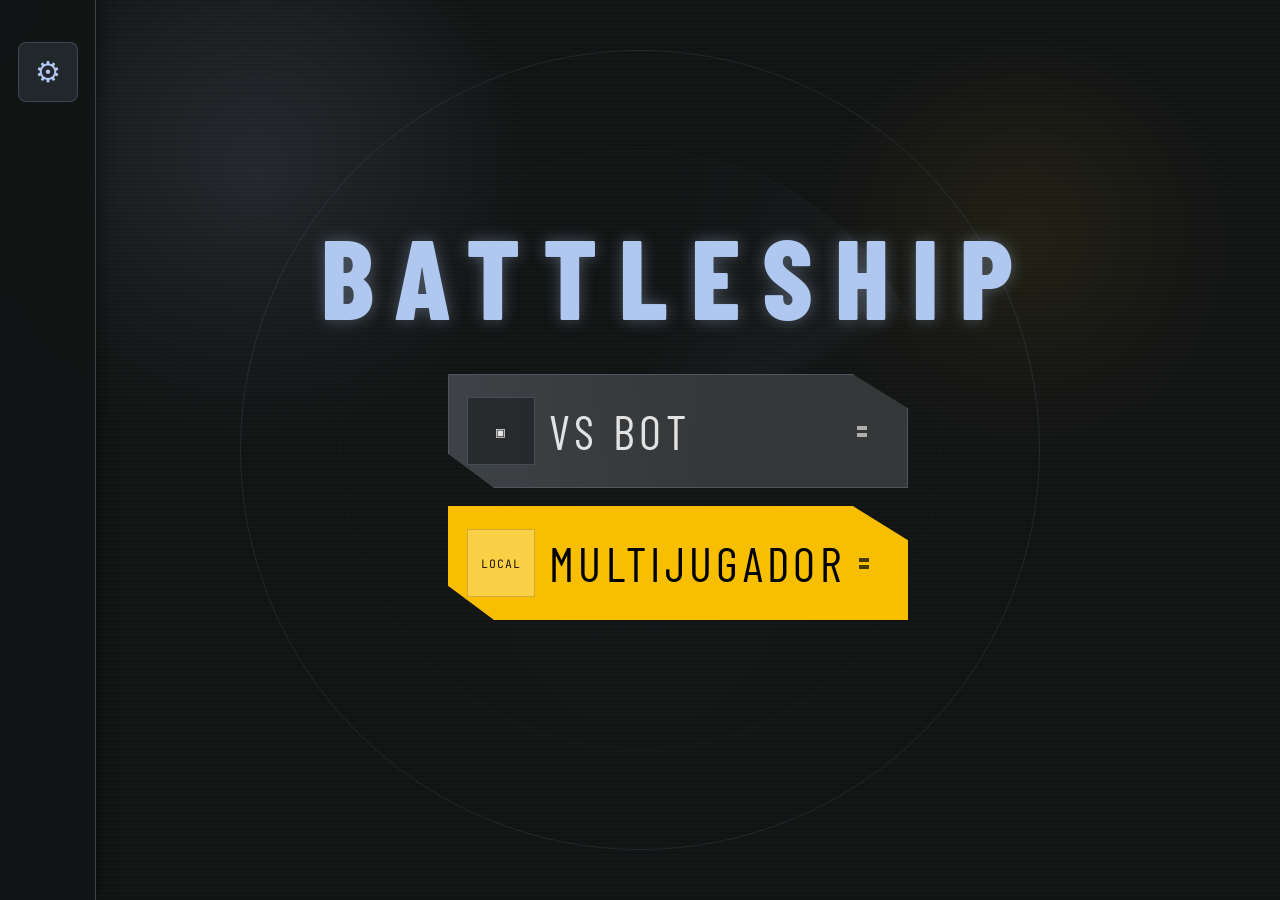
<file: Batalla Naval/index.html>
<!DOCTYPE html>
<html lang="es">
    <head>
        <meta charset="UTF-8">
        <meta name="viewport" content="width=device-width, initial-scale=1.0">
        <link rel="preconnect" href="https://fonts.googleapis.com">
        <link rel="preconnect" href="https://fonts.gstatic.com" crossorigin>
        <link href="https://fonts.googleapis.com/css2?family=Barlow+Condensed:wght@600;700;800&family=Hanken+Grotesk:wght@400;600&family=JetBrains+Mono:wght@400;500&display=swap" rel="stylesheet">
        <link rel="stylesheet" href="battle.css" type="text/css" />
        <title>Battleship</title>
    </head>
    <body>
        <main class="app-shell">
            <div class="menu-backdrop" aria-hidden="true">
                <div class="menu-backdrop__image"></div>
                <div class="menu-backdrop__overlay"></div>
                <div class="menu-backdrop__scanlines"></div>
                <div class="menu-backdrop__radar menu-backdrop__radar--outer"></div>
                <div class="menu-backdrop__radar menu-backdrop__radar--inner"></div>
            </div>

            <nav class="sidenav" aria-label="Navegación principal">
                <div class="sidenav__footer">
                    <button id="sidenavSettingsButton" class="sidenav__settings-button" type="button" aria-label="Ajustes" title="Ajustes">
                        ⚙
                    </button>
                </div>
            </nav>

            <section id="menuScreen" class="screen">
                <div class="menu-shell">
                    <div class="menu-shell__title">
                        <h1>BATTLESHIP</h1>
                    </div>

                    <div id="modeSelectionPanel" class="menu-shell__stack">
                        <button class="menu-action menu-action--bot tactical-button active" type="button" data-mode="bot">
                            <span class="menu-action__badge"><span class="menu-action__icon">▣</span></span>
                            <span class="menu-action__text">VS BOT</span>
                            <span class="menu-action__meta"></span>
                        </button>

                        <button class="menu-action menu-action--multi tactical-button" type="button" data-mode="multiplayer">
                            <span class="menu-action__badge menu-action__badge--local">LOCAL</span>
                            <span class="menu-action__text">MULTIJUGADOR</span>
                            <span class="menu-action__meta"></span>
                        </button>
                    </div>

                    <section id="menuDetailsPanel" class="menu-panel glass-panel hidden">
                        <div class="menu-panel__section">
                            <button id="backToModeButton" class="menu-panel__back" type="button" aria-label="Volver" title="Volver al menú">
                                <span class="menu-panel__back-icon">←</span>
                            </button>
                        </div>

                        <div id="difficultyGroup" class="menu-panel__section">
                            <span class="menu-panel__label">DIFICULTAD DE LA MÁQUINA</span>
                            <div class="button-grid button-grid--tight">
                                <button class="choice-button" type="button" data-difficulty="easy">Fácil</button>
                                <button class="choice-button active" type="button" data-difficulty="normal">Normal</button>
                                <button class="choice-button" type="button" data-difficulty="hard">Difícil</button>
                            </div>
                        </div>

                        <div class="menu-panel__section menu-panel__section--actions">
                            <button id="menuStartButton" class="primary-button tactical-button" type="button">INICIAR OPERACIÓN</button>
                        </div>
                    </section>
                </div>
            </section>

            <section id="settingsPanel" class="overlay hidden" aria-hidden="true">
                <div class="overlay-card">
                    <h2>Configuraciones</h2>
                    <p>Panel reservado para ajustes futuros del juego.</p>
                    <div class="menu-actions">
                        <button id="closeSettingsButton" class="primary-button" type="button">Cerrar</button>
                    </div>
                </div>
            </section>

            <section id="gameScreen" class="screen hidden">
                <header class="game-header battle-header">
                    <div class="battle-header__title">
                        <p id="gameModeLabel" class="eyebrow"></p>
                        <h2 id="turnLabel">Preparación</h2>
                        <p id="statusText">Coloca tus naves para comenzar.</p>
                    </div>
                    <button id="backToMenuButton" class="secondary-button secondary-button--danger" type="button">ABANDON MISSION</button>
                </header>

                <div class="board-layout">
                    <article class="board-card board-card--player">
                        <div class="board-card__header">
                            <div>
                                <h3 id="playerBoardLabel">Tu tablero</h3>
                            </div>
                            <span class="status-pill status-pill--active">TACTICAL RADAR</span>
                        </div>
                        <div id="board"></div>
                    </article>

                    <article id="attackCard" class="board-card board-card--enemy hidden">
                        <div class="board-card__header">
                            <div>
                                <h3 id="opponentBoardLabel">Tablero rival</h3>
                            </div>
                            <span class="status-pill status-pill--accent">TARGET LOCK</span>
                        </div>
                        <div id="boardAttack"></div>
                    </article>
                </div>


                <!-- powered mode removed -->

                <section id="setupPanel" class="setup-panel">
                    <div class="ships-panel">
                        <div class="setup-panel__header">
                            <h3>Fleet deployment</h3>
                            <span id="setupFleetStatus" class="status-pill">1 / 5</span>
                        </div>
                        <div id="ships" class="ships"></div>
                    </div>

                    <div class="orientation-panel">
                        <h3>Rotate ship</h3>
                        <div id="orientationControls" class="button-grid">
                            <button class="choice-button active" type="button" data-orientation="horizontal">Horizontal</button>
                            <button class="choice-button" type="button" data-orientation="vertical">Vertical</button>
                        </div>
                    </div>

                    <div class="setup-actions">
                        <button id="setupActionButton" class="primary-button" type="button">CONFIRM DEPLOYMENT</button>
                    </div>
                </section>
            </section>
        </main>

        <script type="text/javascript" src="battle.js"></script>
    </body>
</html>
</file>
<file: Batalla Naval/battle.css>
:root {
    --surface: #121414;
    --surface-dim: #0c0f0f;
    --surface-container-low: #1a1c1c;
    --surface-container: #1e2020;
    --surface-container-high: #282a2b;
    --surface-container-highest: #333535;
    --on-surface: #e2e2e2;
    --on-surface-variant: #c4c6cf;
    --outline: #8e9198;
    --outline-variant: #44474e;
    --primary: #b0c8f0;
    --primary-container: #001d3d;
    --on-primary: #183152;
    --tertiary: #f8be00;
    --on-tertiary: #3f2e00;
    --shadow: 0 24px 80px rgba(0, 0, 0, 0.42);
    --glass: rgba(18, 20, 20, 0.4);
}

* {
    box-sizing: border-box;
}

html, body {
    min-height: 100%;
}

body {
    margin: 0;
    min-height: 100vh;
    overflow-x: hidden;
    color: var(--on-surface);
    font-family: "Hanken Grotesk", "Segoe UI", sans-serif;
    background: var(--surface);
}

body::before {
    content: "";
    position: fixed;
    inset: 0;
    pointer-events: none;
    z-index: 0;
    background:
        radial-gradient(circle at center, rgba(176, 200, 240, 0.08) 0%, rgba(18, 20, 20, 0) 42%),
        linear-gradient(180deg, rgba(18, 20, 20, 0.15), rgba(18, 20, 20, 0.82));
}

button {
    font: inherit;
    cursor: pointer;
}

button:disabled {
    cursor: not-allowed;
}

.hidden {
    display: none !important;
}

.app-shell {
    position: relative;
    min-height: 100vh;
    padding-top: 24px;
    padding-left: 96px;
    padding-right: 32px;
    padding-bottom: 28px;
    z-index: 1;
}

.menu-backdrop {
    position: fixed;
    inset: 0;
    z-index: 0;
    overflow: hidden;
    background: #121414;
}

.menu-backdrop__image {
    position: absolute;
    inset: 0;
    background:
        radial-gradient(circle at 20% 20%, rgba(176, 200, 240, 0.18), transparent 22%),
        radial-gradient(circle at 80% 28%, rgba(248, 190, 0, 0.12), transparent 18%),
        radial-gradient(circle at 50% 70%, rgba(176, 200, 240, 0.08), transparent 28%),
        linear-gradient(180deg, rgba(18, 20, 20, 0.2), rgba(18, 20, 20, 0.92));
    opacity: 1;
}

.menu-backdrop__overlay {
    position: absolute;
    inset: 0;
    background: linear-gradient(180deg, rgba(18, 20, 20, 0.18) 0%, rgba(18, 20, 20, 0.82) 60%, rgba(18, 20, 20, 0.96) 100%);
}

.menu-backdrop__scanlines {
    position: absolute;
    inset: 0;
    opacity: 0.28;
    background-image: linear-gradient(to bottom, transparent 50%, rgba(176, 200, 240, 0.05) 50%);
    background-size: 100% 4px;
}

.menu-backdrop__radar {
    position: absolute;
    top: 50%;
    left: 50%;
    border-radius: 50%;
    transform: translate(-50%, -50%);
    pointer-events: none;
}

.menu-backdrop__radar--outer {
    width: min(74vw, 800px);
    height: min(74vw, 800px);
    border: 1px solid rgba(176, 200, 240, 0.10);
}

.menu-backdrop__radar--inner {
    width: min(56vw, 600px);
    height: min(56vw, 600px);
    border: 1px solid rgba(176, 200, 240, 0.05);
    background: conic-gradient(from 0deg, transparent 0deg, rgba(176, 200, 240, 0.08) 60deg, transparent 65deg);
    animation: radar-spin 8s linear infinite;
    opacity: 0.45;
}

@keyframes radar-spin {
    from { transform: translate(-50%, -50%) rotate(0deg); }
    to { transform: translate(-50%, -50%) rotate(360deg); }
}

.sidenav {
    position: fixed;
    left: 0;
    top: 0;
    bottom: 0;
    z-index: 25;
    width: 96px;
    padding-top: 24px;
    padding-bottom: 20px;
    display: flex;
    flex-direction: column;
    justify-content: space-between;
    background: rgba(18, 20, 20, 0.9);
    border-right: 1px solid rgba(68, 71, 78, 0.9);
    box-shadow: 4px 0 15px rgba(0, 0, 0, 0.35);
    backdrop-filter: blur(14px);
}

.sidenav__sector {
    padding: 32px 10px 16px;
    text-align: center;
    min-height: 160px;
    color: var(--on-surface);
    word-break: break-word;
}

.sidenav__eyebrow {
    display: block;
    margin-bottom: 10px;
    font-family: "JetBrains Mono", monospace;
    font-size: 0.68rem;
    line-height: 1;
    color: var(--tertiary);
    letter-spacing: 0.12em;
    text-transform: uppercase;
}

.sidenav__sector strong {
    display: block;
    font-family: "Barlow Condensed", sans-serif;
    font-size: 1.1rem;
    font-weight: 600;
    line-height: 1.1;
    letter-spacing: 0.03em;
}

.sidenav__links {
    display: flex;
    flex-direction: column;
}

.sidenav__link {
    position: relative;
    min-height: 90px;
    display: flex;
    align-items: center;
    justify-content: center;
    gap: 8px;
    padding: 10px 8px;
    border: 0;
    color: var(--on-surface-variant);
    background: transparent;
    border-right: 4px solid transparent;
    transition: background 0.2s ease, color 0.2s ease, transform 0.2s ease, border-color 0.2s ease;
    font-family: "JetBrains Mono", monospace;
    font-size: 0.9rem;
    text-transform: none;
}

.sidenav__link:hover {
    background: rgba(176, 200, 240, 0.08);
    color: var(--on-surface);
    transform: translateX(2px);
}

.sidenav__link.is-active {
    color: var(--tertiary);
    background: rgba(248, 190, 0, 0.18);
    border-right-color: var(--tertiary);
}

.sidenav__footer {
    padding: 18px 8px 20px;
    display: flex;
    flex-direction: column;
    align-items: center;
    justify-content: center;
}

.sidenav__settings-button {
    width: 60px;
    height: 60px;
    display: flex;
    align-items: center;
    justify-content: center;
    font-size: 1.8rem;
    padding: 0;
    background: rgba(176, 200, 240, 0.1);
    border: 1px solid rgba(176, 200, 240, 0.2);
    color: var(--primary);
    cursor: pointer;
    border-radius: 8px;
    transition: all 0.2s ease;
}

.sidenav__settings-button:hover {
    background: rgba(176, 200, 240, 0.2);
    border-color: rgba(176, 200, 240, 0.4);
    transform: scale(1.05);
}

.deploy-button {
    width: 100%;
    min-height: 72px;
    padding: 14px 10px;
    font-family: "JetBrains Mono", monospace;
    font-weight: 700;
    letter-spacing: 0.12em;
    text-transform: uppercase;
    color: var(--on-tertiary);
    background: var(--tertiary);
    border: 0;
    clip-path: polygon(0 0, 90% 0, 100% 30%, 100% 100%, 10% 100%, 0 70%);
    box-shadow: 0 18px 24px rgba(248, 190, 0, 0.12);
}

.screen {
    position: relative;
    z-index: 5;
    min-height: calc(100vh - 114px);
    display: flex;
    align-items: center;
    justify-content: center;
}

.menu-shell {
    width: min(100%, 980px);
    margin-left: 12px;
    padding: 18px 24px 24px;
    display: flex;
    flex-direction: column;
    align-items: center;
    gap: 32px;
}

.menu-shell__title {
    text-align: center;
}

.menu-shell__title h1 {
    margin: 0;
    font-family: "Barlow Condensed", sans-serif;
    font-size: clamp(4rem, 10vw, 7rem);
    font-weight: 800;
    letter-spacing: 0.2em;
    text-transform: uppercase;
    color: var(--primary);
    text-shadow: 0 0 16px rgba(176, 200, 240, 0.35);
}

.menu-shell__subtitle {
    display: flex;
    align-items: center;
    gap: 18px;
    margin-top: -8px;
    color: var(--tertiary);
    font-family: "JetBrains Mono", monospace;
    font-size: 0.72rem;
    letter-spacing: 0.45em;
    text-transform: uppercase;
}

.menu-shell__subtitle span {
    width: 96px;
    height: 1px;
    background: linear-gradient(90deg, transparent, rgba(176, 200, 240, 0.8));
}

.menu-shell__subtitle span:last-child {
    background: linear-gradient(270deg, transparent, rgba(176, 200, 240, 0.8));
}

.menu-shell__stack {
    width: min(100%, 460px);
    display: flex;
    flex-direction: column;
    gap: 18px;
}

.menu-action {
    position: relative;
    min-height: 114px;
    display: grid;
    grid-template-columns: 68px auto 1fr auto;
    align-items: center;
    gap: 14px;
    padding: 18px 26px 18px 18px;
    border: 1px solid rgba(176, 200, 240, 0.22);
    background: rgba(28, 30, 30, 0.88);
    color: var(--on-surface);
    clip-path: polygon(0 0, 88% 0, 100% 30%, 100% 100%, 10% 100%, 0 70%);
    text-align: left;
    overflow: hidden;
    box-shadow: 0 14px 32px rgba(0, 0, 0, 0.22);
}

.menu-action::before {
    content: "";
    position: absolute;
    inset: 0;
    background: linear-gradient(90deg, rgba(176, 200, 240, 0.08), transparent 58%);
    opacity: 0;
    transition: opacity 0.2s ease;
}

.menu-action:hover::before,
.menu-action.active::before {
    opacity: 1;
}

.menu-action:hover {
    transform: translateY(-1px);
}

.menu-action--bot {
    background: rgba(57, 59, 60, 0.9);
}

.menu-action--multi {
    background: var(--tertiary);
    color: #000000;
    border-color: rgba(248, 190, 0, 0.55);
}

.menu-action--settings {
    background: rgba(57, 59, 60, 0.88);
}

.menu-action__badge,
.menu-action__icon,
.menu-action__meta {
    position: relative;
    z-index: 1;
}

.menu-action__badge {
    width: 68px;
    height: 68px;
    display: inline-flex;
    align-items: center;
    justify-content: center;
    border: 1px solid rgba(176, 200, 240, 0.22);
    color: var(--primary);
    background: rgba(18, 20, 20, 0.48);
    font-family: "JetBrains Mono", monospace;
    font-size: 0.9rem;
    letter-spacing: 0.08em;
}

.menu-action__badge--local {
    font-size: 0.72rem;
    color: #1d1600;
    background: rgba(255, 255, 255, 0.28);
    border-color: rgba(39, 27, 0, 0.2);
}

.menu-action__badge--muted {
    color: var(--on-surface-variant);
    background: rgba(255, 255, 255, 0.05);
}

.menu-action__text {
    position: relative;
    z-index: 1;
    font-family: "Barlow Condensed", sans-serif;
    font-size: clamp(2rem, 4vw, 3rem);
    line-height: 1;
    letter-spacing: 0.09em;
    text-transform: uppercase;
}

.menu-action__meta {
    justify-self: end;
    display: grid;
    gap: 3px;
    opacity: 0.7;
}

.menu-action__meta::before,
.menu-action__meta::after {
    content: "";
    width: 10px;
    height: 4px;
    background: currentColor;
}

.menu-panel {
    width: min(100%, 520px);
    padding: 18px 18px 20px;
    display: grid;
    gap: 16px;
    position: relative;
}

.menu-panel__header {
    display: flex;
    align-items: center;
    gap: 12px;
    margin-bottom: 4px;
    white-space: nowrap;
}

.menu-panel__header .menu-panel__label {
    align-self: center;
}

.glass-panel,
.menu-panel,
.overlay-card,
.game-header,
.board-card,
.setup-panel {
    background: var(--glass);
    backdrop-filter: blur(12px);
    border: 1px solid rgba(176, 200, 240, 0.18);
    box-shadow: var(--shadow);
}

.menu-panel__section {
    display: grid;
    gap: 10px;
}

.menu-panel__section--actions {
    margin-top: 4px;
}

.menu-panel__back {
    flex-shrink: 0;
    width: 40px;
    height: 40px;
    padding: 0;
    display: flex;
    align-items: center;
    justify-content: center;
    background: rgba(176, 200, 240, 0.15);
    border: 1px solid rgba(176, 200, 240, 0.3);
    color: var(--primary);
    cursor: pointer;
    transition: all 0.2s ease;
    z-index: 10;
}

.menu-panel__back:hover {
    background: rgba(176, 200, 240, 0.25);
    transform: translateX(-2px);
}

.menu-panel__back-icon {
    font-size: 1.5rem;
    font-weight: bold;
}

.menu-panel__label {
    font-family: "JetBrains Mono", monospace;
    font-size: 0.72rem;
    letter-spacing: 0.12em;
    color: var(--tertiary);
}

.button-grid {
    display: flex;
    flex-wrap: wrap;
    gap: 10px;
}

.button-grid--tight {
    gap: 8px;
}

.mode-button,
.choice-button,
.primary-button,
.secondary-button {
    border: 0;
}

.choice-button,
.secondary-button,
.primary-button {
    min-height: 48px;
    padding: 10px 16px;
    color: var(--on-surface);
    background: rgba(255, 255, 255, 0.08);
    border: 1px solid rgba(176, 200, 240, 0.18);
    transition: transform 0.18s ease, background 0.18s ease, color 0.18s ease, box-shadow 0.18s ease, border-color 0.18s ease;
}

.choice-button:hover,
.secondary-button:hover,
.primary-button:hover {
    transform: translateY(-1px);
}

.choice-button.active,
.mode-button.active,
.sidenav__link.is-active {
    background: linear-gradient(180deg, rgba(176, 200, 240, 0.96), rgba(142, 166, 207, 0.96));
    color: #06101d;
    border-color: transparent;
    box-shadow: 0 0 22px rgba(176, 200, 240, 0.22);
}

.primary-button {
    color: var(--on-tertiary);
    background: var(--tertiary);
    font-family: "JetBrains Mono", monospace;
    font-weight: 700;
    letter-spacing: 0.12em;
    text-transform: uppercase;
    clip-path: polygon(0 0, 90% 0, 100% 28%, 100% 100%, 10% 100%, 0 72%);
}

.secondary-button {
    color: var(--on-surface);
    background: rgba(255, 255, 255, 0.06);
    font-family: "JetBrains Mono", monospace;
    letter-spacing: 0.06em;
}

.overlay {
    position: fixed;
    inset: 0;
    z-index: 40;
    display: flex;
    align-items: center;
    justify-content: center;
    padding: 24px;
    background: rgba(12, 15, 15, 0.76);
}

.overlay-card {
    width: min(520px, 100%);
    padding: 24px;
}

.overlay-card h2 {
    margin: 0 0 12px;
    font-family: "Barlow Condensed", sans-serif;
    font-size: 1.8rem;
    letter-spacing: 0.08em;
    text-transform: uppercase;
}

.overlay-card p {
    margin: 0;
    color: var(--on-surface-variant);
}

.menu-actions {
    margin-top: 18px;
    display: flex;
    gap: 10px;
    flex-wrap: wrap;
}

.game-header {
    width: min(1180px, 100%);
    margin: 0 auto 20px;
    padding: 18px 22px;
    display: flex;
    justify-content: space-between;
    align-items: flex-start;
    gap: 16px;
}

.game-header h2 {
    margin: 0 0 8px;
    font-family: "Barlow Condensed", sans-serif;
    font-size: clamp(1.6rem, 3vw, 2.4rem);
    text-transform: uppercase;
    letter-spacing: 0.05em;
}

.game-header p:last-child {
    margin: 0;
    color: var(--on-surface-variant);
}

.eyebrow {
    margin: 0 0 10px;
    font-family: "JetBrains Mono", monospace;
    font-size: 0.72rem;
    letter-spacing: 0.1em;
    color: var(--tertiary);
    text-transform: uppercase;
}

.board-layout {
    width: min(1180px, 100%);
    margin: 0 auto;
    display: grid;
    grid-template-columns: repeat(2, minmax(280px, 1fr));
    gap: 20px;
}

.board-card {
    padding: 20px;
}

.board-card h3,
.ships-panel h3,
.orientation-panel h3 {
    margin: 0 0 12px;
    font-family: "Barlow Condensed", sans-serif;
    font-size: 1.25rem;
    letter-spacing: 0.06em;
    text-transform: uppercase;
}

#board,
#boardAttack {
    width: fit-content;
    max-width: 100%;
    overflow: auto;
}

.myRow {
    display: flex;
}

.grid {
    width: 32px;
    height: 32px;
    border: 1px solid rgba(255, 255, 255, 0.08);
    background: rgba(255, 255, 255, 0.03);
    padding: 0;
    transition: background 0.15s ease, box-shadow 0.15s ease, transform 0.15s ease;
}

.grid:hover:not(.hit):not(.miss) {
    background: rgba(176, 200, 240, 0.16);
}

.selected {
    background: rgba(176, 200, 240, 0.74);
}

.hit {
    background: #e95b5f;
    box-shadow: inset 0 0 0 1px rgba(255, 255, 255, 0.08), 0 0 12px rgba(233, 91, 95, 0.35);
}

.miss {
    background: rgba(203, 213, 225, 0.58);
}

.setup-panel {
    width: min(1180px, 100%);
    margin: 20px auto 0;
    padding: 18px;
    display: flex;
    flex-direction: column;
    gap: 16px;
    align-items: stretch;
}

.ships {
    display: grid;
    grid-template-columns: 1fr;
    gap: 12px;
}

.ship-option {
    display: flex;
    flex-direction: column;
    align-items: flex-start;
    gap: 1px;
    width: 100%;
    min-height: 20px;
    padding: 3px 6px;
    text-align: left;
    color: var(--on-surface);
    background: rgba(255, 255, 255, 0.06);
    border: 1px solid rgba(176, 200, 240, 0.14);
}

.ship-option span {
    font-weight: 600;
}

.ship-option small {
    color: var(--on-surface-variant);
    font-family: "JetBrains Mono", monospace;
    line-height: 1.2;
}

.ship-option strong {
    align-self: flex-end;
    color: var(--tertiary);
    font-family: "JetBrains Mono", monospace;
}

.ships-panel,
.orientation-panel,
.setup-actions {
    width: 100%;
}

.ships-panel {
    display: grid;
    gap: 12px;
}

.orientation-panel {
    display: grid;
    gap: 12px;
}

.orientation-panel .button-grid {
    display: grid;
    grid-template-columns: repeat(2, minmax(0, 1fr));
    gap: 10px;
}

.setup-actions {
    display: flex;
    justify-content: stretch;
}

.setup-actions .primary-button {
    width: 100%;
}

#gameScreen.game-screen--setup,
#gameScreen.game-screen--battle {
    display: grid;
    width: min(1180px, 100%);
    margin: 0 auto;
    align-items: start;
    justify-items: stretch;
    gap: 20px;
}

#gameScreen.game-screen--setup {
    grid-template-columns: minmax(0, 1fr) minmax(320px, 380px);
}

#gameScreen.game-screen--battle {
    grid-template-columns: minmax(0, 1fr);
}

#gameScreen.game-screen--setup > .game-header,
#gameScreen.game-screen--battle > .game-header {
    grid-column: 1 / -1;
}

#gameScreen.game-screen--setup > .board-layout {
    grid-column: 1 / 2;
    width: 100%;
    margin: 0;
}

#gameScreen.game-screen--setup > .setup-panel {
    grid-column: 2 / 3;
    width: 100%;
    margin: 0;
    align-self: start;
}

#gameScreen.game-screen--battle > .board-layout {
    width: 100%;
}

.battle-header {
    width: 100%;
    margin: 0;
    padding: 18px 22px;
    align-items: center;
    gap: 18px;
}

.battle-header__title {
    flex: 1 1 auto;
    min-width: 260px;
}

.status-pill {
    font-family: "JetBrains Mono", monospace;
    letter-spacing: 0.08em;
    text-transform: uppercase;
}

.secondary-button--danger {
    color: #241700;
    background: var(--tertiary);
    border-color: rgba(248, 190, 0, 0.55);
    font-weight: 700;
}

.board-card {
    padding: 18px;
}

/* Visual indicator for the board that will be attacked next */
.board-card--target {
    border: 1px solid rgba(248, 190, 0, 0.8);
    box-shadow: 0 0 0 2px rgba(248, 190, 0, 0.16), 0 0 0 6px rgba(248, 190, 0, 0.06);
    transition: box-shadow 220ms ease, border-color 220ms ease;
}
.board-card--target .board-card__header h3 {
    color: var(--tertiary);
}

.board-card__header {
    display: flex;
    align-items: flex-start;
    justify-content: space-between;
    gap: 12px;
    margin-bottom: 14px;
}

.board-card__subtitle {
    margin: 4px 0 0;
    font-family: "JetBrains Mono", monospace;
    font-size: 0.68rem;
    letter-spacing: 0.12em;
    color: var(--on-surface-variant);
    text-transform: uppercase;
}

.status-pill {
    display: inline-flex;
    align-items: center;
    justify-content: center;
    min-height: 30px;
    padding: 0 10px;
    color: var(--primary);
    border: 1px solid rgba(176, 200, 240, 0.24);
    background: rgba(176, 200, 240, 0.08);
}

.status-pill--accent {
    color: var(--tertiary);
    border-color: rgba(248, 190, 0, 0.28);
    background: rgba(248, 190, 0, 0.08);
}

.status-pill--active {
    color: #06101d;
    border-color: transparent;
    background: linear-gradient(180deg, rgba(176, 200, 240, 0.96), rgba(142, 166, 207, 0.96));
}

.setup-panel__header {
    display: flex;
    align-items: center;
    justify-content: space-between;
    gap: 12px;
    margin-bottom: 12px;
}

.menu-shell__stack .active .menu-action__badge,
.menu-shell__stack .active .menu-action__icon,
.menu-shell__stack .active .menu-action__text,
.menu-shell__stack .active .menu-action__meta {
    color: inherit;
}

@media (max-width: 1100px) {
    .app-shell {
        padding-left: 80px;
    }

    .sidenav {
        width: 80px;
    }

}

@media (max-width: 900px) {
    .app-shell {
        padding: 16px 16px 20px;
    }

    .sidenav {
        position: static;
    }

    .sidenav {
        width: 100%;
        padding-top: 0;
        margin-bottom: 18px;
        border-right: 0;
        border-bottom: 1px solid rgba(68, 71, 78, 0.9);
    }

    .sidenav__links {
        display: grid;
        grid-template-columns: repeat(4, 1fr);
    }

    .sidenav__link {
        min-height: 64px;
        border-right: 0;
        border-bottom: 4px solid transparent;
    }

    .sidenav__link.is-active {
        border-right-color: transparent;
        border-bottom-color: var(--tertiary);
    }

    .sidenav__footer {
        padding-top: 0;
        order: 10;
        min-width: 100%;
        display: flex;
        justify-content: center;
    }

    .screen {
        min-height: auto;
        padding-bottom: 20px;
    }

    .menu-shell {
        margin-left: 0;
        padding: 10px 0 0;
    }

    .menu-shell__subtitle {
        gap: 10px;
        letter-spacing: 0.24em;
    }

    .menu-shell__subtitle span {
        width: 48px;
    }

    .board-layout,
    .setup-panel {
        grid-template-columns: 1fr;
    }

    .game-header {
        flex-direction: column;
    }

    .setup-actions,
    .menu-actions {
        justify-content: stretch;
    }

    .setup-actions .primary-button,
    .game-header .secondary-button,
    .menu-actions .primary-button,
    .menu-actions .secondary-button,
    .menu-shell__stack,
    .menu-panel {
        width: 100%;
    }

    .menu-action {
        min-height: 96px;
    }
}

.power-button {
    min-width: 170px;
    display: flex;
    flex-direction: column;
    align-items: center;
    justify-content: center;
    gap: 4px;
    text-align: center;
}

.power-button__icon {
    font-size: 1.45rem;
    line-height: 1;
}

.power-button__name {
    font-size: 0.82rem;
    font-weight: 600;
}
</file>
